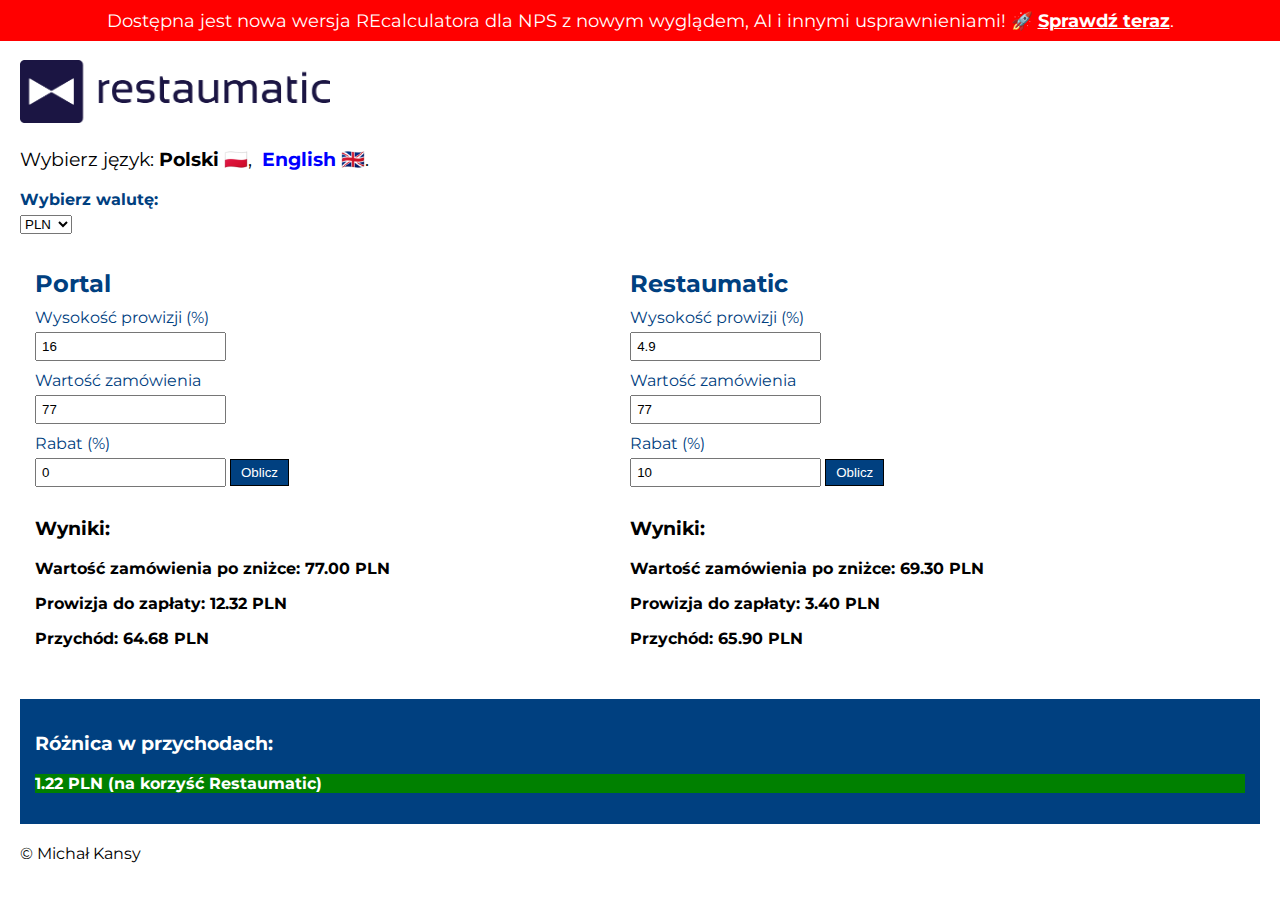
<file: index.html>
<!DOCTYPE html>
<html lang="pl-PL">
<head>
  <script async src="https://www.googletagmanager.com/gtag/js?id=G-5LR0N8KNYB"></script>
  <script>
    window.dataLayer = window.dataLayer || [];
    function gtag(){dataLayer.push(arguments);}
    gtag('js', new Date());

    gtag('config', 'G-5LR0N8KNYB');
  </script>
  <meta name="robots" content="noindex">
  <meta charset="UTF-8">
  <meta name="viewport" content="width=device-width, initial-scale=1.0">
  <link rel="stylesheet" href="styles.css">
  <link href="https://fonts.googleapis.com/css?family=Montserrat" rel="stylesheet">
  <title>Restaumatic a portal - kalkulator</title>
</head>
<body>
  <div id="info-bar">
    Dostępna jest nowa wersja REcalculatora dla NPS z nowym wyglądem, AI i innymi usprawnieniami! 🚀 
    <a href="https://recalculator3.logixdev.pl/" target="_blank">Sprawdź teraz</a>.
  </div>
  <header>
    <img src="images/logo.png" alt="Restaumatic Logo">
  </header>
  <p id="languageSelection">Wybierz język: <span id="plLanguage">Polski 🇵🇱</span>, <a href="/en" id="enLanguage">English 🇬🇧</a>.</p>
  <section id="currency-selection">
    <label for="currency">Wybierz walutę:</label>
    <select id="currency" onchange="setDefaultOrderValue()">
      <option value="PLN">PLN</option>
      <option value="EUR">EUR</option>
      <option value="CZK">CZK</option>
      <option value="RON">RON</option>
    </select>
  </section>
  <section id="portal" class="calculator">
    <h2>Portal</h2>
    <label for="commissionPortal">Wysokość prowizji (%)</label>
    <input type="number" id="commissionPortal" placeholder="Domyślnie: 16" value="16">
    <label for="orderValuePortal">Wartość zamówienia</label>
    <input type="number" id="orderValuePortal" placeholder="Domyślnie: 77" value="77">
    <label for="discountPortal">Rabat (%)</label>
    <input type="number" id="discountPortal" placeholder="Domyślnie: 0" value="0">
    <button onclick="calculate('Portal')">Oblicz</button>
    <div class="result">
      <h3>Wyniki:</h3>
      <p id="calculatedOrderValuePortal">Wartość zamówienia po zniżce: 0 <span class="currencySymbol">PLN</span></p>
      <p id="calculatedCommissionPortal">Prowizja do zapłaty: 0 <span class="currencySymbol">PLN</span></p>
      <p id="calculatedRevenuePortal">Przychód: 0 <span class="currencySymbol">PLN</span></p>
    </div>
  </section>
  <section id="restaumatic" class="calculator">
    <h2>Restaumatic</h2>
    <label for="commissionRestaumatic">Wysokość prowizji (%)</label>
    <input type="number" id="commissionRestaumatic" placeholder="Domyślnie: 4.9" value="4.9">
    <label for="orderValueRestaumatic">Wartość zamówienia</label>
    <input type="number" id="orderValueRestaumatic" placeholder="Domyślnie: 77" value="77">
    <label for="discountRestaumatic">Rabat (%)</label>
    <input type="number" id="discountRestaumatic" placeholder="Domyślnie: 10" value="10">
    <button onclick="calculate('Restaumatic')">Oblicz</button>
    <div class="result">
      <h3>Wyniki:</h3>
      <p id="calculatedOrderValueRestaumatic">Wartość zamówienia po zniżce: 0 <span class="currencySymbol">PLN</span></p>
      <p id="calculatedCommissionRestaumatic">Prowizja do zapłaty: 0 <span class="currencySymbol">PLN</span></p>
      <p id="calculatedRevenueRestaumatic">Przychód: 0 <span class="currencySymbol">PLN</span></p>
    </div>
  </section>
  <section class="revenue-difference">
    <h3>Różnica w przychodach:</h3>
    <p id="revenueDifference">Obliczanie...</p>
  </section>
  <footer>
    <p>&copy; Michał Kansy</p>
  </footer>
  <script src="script.js"></script>
</body>
</html>
</file>
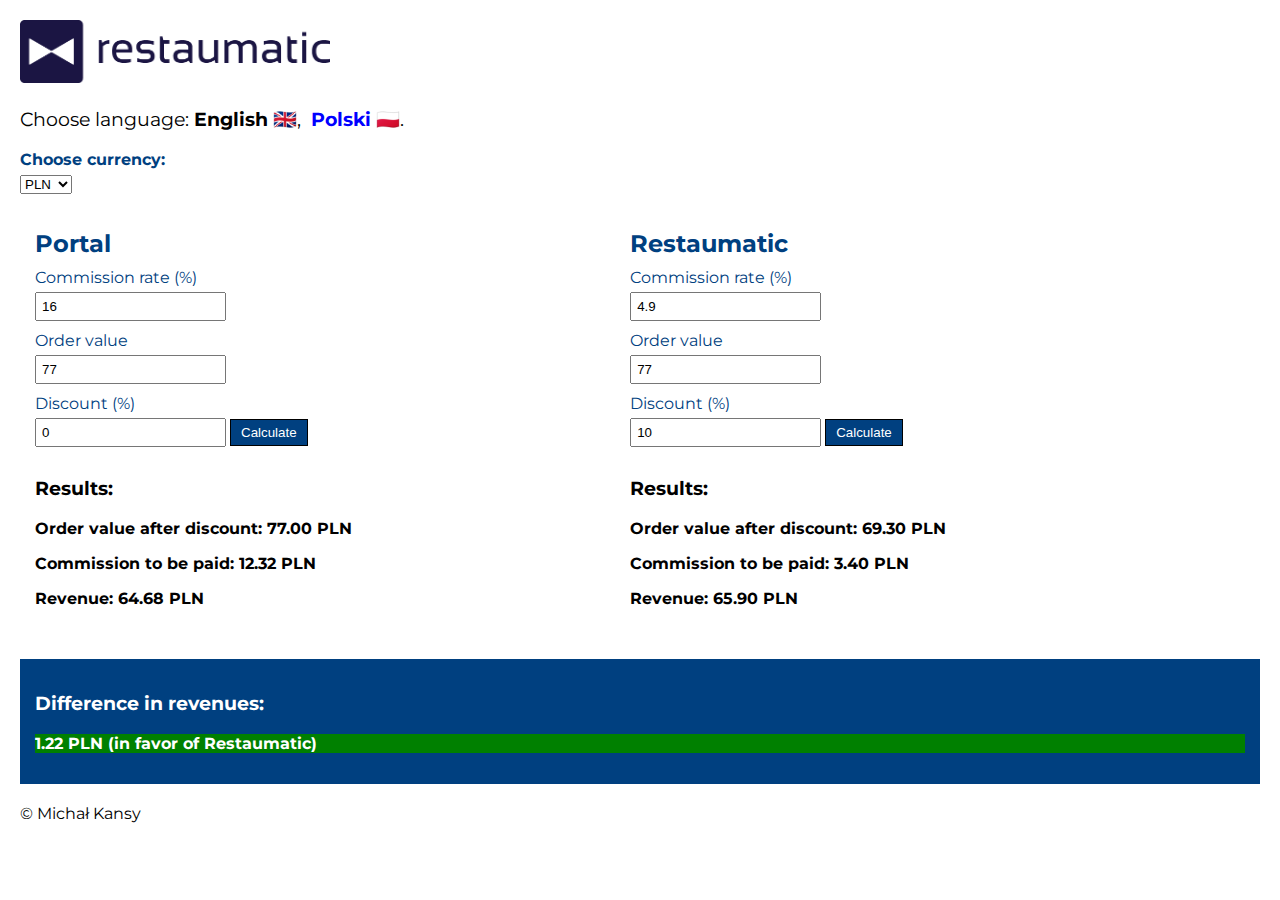
<file: en/index.html>
<!DOCTYPE html>
<html lang="en">
<head>
  <script async src="https://www.googletagmanager.com/gtag/js?id=G-5LR0N8KNYB"></script>
  <script>
    window.dataLayer = window.dataLayer || [];
    function gtag(){dataLayer.push(arguments);}
    gtag('js', new Date());

    gtag('config', 'G-5LR0N8KNYB');
  </script>
  <meta name="robots" content="noindex">
  <meta charset="UTF-8">
  <meta name="viewport" content="width=device-width, initial-scale=1.0">
  <link rel="stylesheet" href="styles.css">
  <link href="https://fonts.googleapis.com/css?family=Montserrat" rel="stylesheet">
  <title>Restaumatic vs portal - calculator</title>
</head>
<body>
  <header>
    <img src="../images/logo.png" alt="Restaumatic Logo">
  </header>
  <p id="languageSelection">Choose language: <span id="enLanguage">English 🇬🇧</span>, <a href="../" id="plLanguage">Polski 🇵🇱</a>.</p>
  <section id="currency-selection">
    <label for="currency">Choose currency:</label>
    <select id="currency" onchange="setDefaultOrderValue()">
      <option value="PLN">PLN</option>
      <option value="EUR">EUR</option>
      <option value="CZK">CZK</option>
      <option value="RON">RON</option>
    </select>
  </section>
  <section id="portal" class="calculator">
    <h2>Portal</h2>
    <label for="commissionPortal">Commission rate (%)</label>
    <input type="number" id="commissionPortal" placeholder="Domyślnie: 16" value="16">
    <label for="orderValuePortal">Order value</label>
    <input type="number" id="orderValuePortal" placeholder="Domyślnie: 77" value="77">
    <label for="discountPortal">Discount (%)</label>
    <input type="number" id="discountPortal" placeholder="Domyślnie: 0" value="0">
    <button onclick="calculate('Portal')">Calculate</button>
    <div class="result">
      <h3>Results:</h3>
      <p id="calculatedOrderValuePortal">Order value after discount: 0 <span class="currencySymbol">PLN</span></p>
      <p id="calculatedCommissionPortal">Commission to be paid: 0 <span class="currencySymbol">PLN</span></p>
      <p id="calculatedRevenuePortal">Revenue: 0 <span class="currencySymbol">PLN</span></p>
    </div>
  </section>
  <section id="restaumatic" class="calculator">
    <h2>Restaumatic</h2>
    <label for="commissionRestaumatic">Commission rate (%)</label>
    <input type="number" id="commissionRestaumatic" placeholder="Domyślnie: 4.9" value="4.9">
    <label for="orderValueRestaumatic">Order value</label>
    <input type="number" id="orderValueRestaumatic" placeholder="Domyślnie: 77" value="77">
    <label for="discountRestaumatic">Discount (%)</label>
    <input type="number" id="discountRestaumatic" placeholder="Domyślnie: 10" value="10">
    <button onclick="calculate('Restaumatic')">Calculate</button>
    <div class="result">
      <h3>Results:</h3>
      <p id="calculatedOrderValueRestaumatic">Order value after discount: 0 <span class="currencySymbol">PLN</span></p>
      <p id="calculatedCommissionRestaumatic">Commission to be paid: 0 <span class="currencySymbol">PLN</span></p>
      <p id="calculatedRevenueRestaumatic">Revenue: 0 <span class="currencySymbol">PLN</span></p>
    </div>
  </section>
  <section class="revenue-difference">
    <h3>Difference in revenues:</h3>
    <p id="revenueDifference">Calculating...</p>
  </section>
  <footer>
    <p>&copy; Michał Kansy</p>
  </footer>
  <script src="script.js"></script>
</body>
</html>
</file>
<file: styles.css>
body {
  font-family: 'Montserrat', sans-serif;
  margin: 20px;
  background-color: #ffffff;
}

#info-bar {
  width: 100%;
  background-color: #ff0000;
  color: white;
  text-align: center;
  padding: 10px 0;
  font-size: 1.1em;
  position: fixed;
  top: 0;
  left: 0;
  z-index: 1000;
}

#info-bar a {
  color: white;
  text-decoration: underline;
  font-weight: bold;
}

header {
  text-align: left;
  margin-bottom: 20px;
  margin-top: 60px;
}

img {
  max-width: 25%;
  height: auto;
}

.calculator {
  width: 48%;
  padding: 15px;
  margin-bottom: 20px;
  box-sizing: border-box;
  float: left;
}

h2 {
  margin-bottom: 10px;
  color: #004080;
}

label {
  display: block;
  margin-bottom: 5px;
  color: #004080;
}

label[for="currency"] {
  font-weight: bold;
}

input {
  margin-bottom: 10px;
  padding: 5px;
}

button {
  background-color: #004080;
  color: #ffffff;
  padding: 5px 10px;
  border: 1px solid #000;
  cursor: pointer;
}

.result {
  margin-top: 20px;
  font-weight: bold;
}

.revenue-difference {
  margin-top: 20px;
  font-weight: bold;
  color: white;
  padding: 15px;
  clear: both;
  background-color: #004080;
}

.currencySymbol {
  font-weight: bold;
}

#languageSelection {
  font-size: 1.2em;
  margin-top: 10px;
}

#plLanguage {
  font-weight: bold;
}

#enLanguage {
  text-decoration: none;
  color: blue;
  font-weight: bold;
  margin-left: 5px;
}

#enLanguage:hover {
  color: darkblue;
}

footer {
  margin-top: 20px;
  text-align: left;
}
</file>
<file: en/styles.css>
body {
  font-family: 'Montserrat', sans-serif;
  margin: 20px;
  background-color: #ffffff;
}

header {
  text-align: left;
  margin-bottom: 20px;
}

img {
  max-width: 25%;
  height: auto;
}

.calculator {
  width: 48%;
  padding: 15px;
  margin-bottom: 20px;
  box-sizing: border-box;
  float: left;
}

h2 {
  margin-bottom: 10px;
  color: #004080;
}

label {
  display: block;
  margin-bottom: 5px;
  color: #004080;
}

label[for="currency"] {
  font-weight: bold;
}

input {
  margin-bottom: 10px;
  padding: 5px;
}

button {
  background-color: #004080;
  color: #ffffff;
  padding: 5px 10px;
  border: 1px solid #000;
  cursor: pointer;
}

.result {
  margin-top: 20px;
  font-weight: bold;
}

.revenue-difference {
  margin-top: 20px;
  font-weight: bold;
  color: white;
  padding: 15px;
  clear: both;
  background-color: #004080;
}

.currencySymbol {
  font-weight: bold;
}

#languageSelection {
  font-size: 1.2em;
  margin-top: 10px;
}

#plLanguage {
  text-decoration: none;
  color: blue;
  font-weight: bold;
  margin-left: 5px;
}

#enLanguage {
  font-weight: bold;
}

#enLanguage:hover {
  color: darkblue;
}

footer {
  margin-top: 20px;
  text-align: left;
}
</file>
